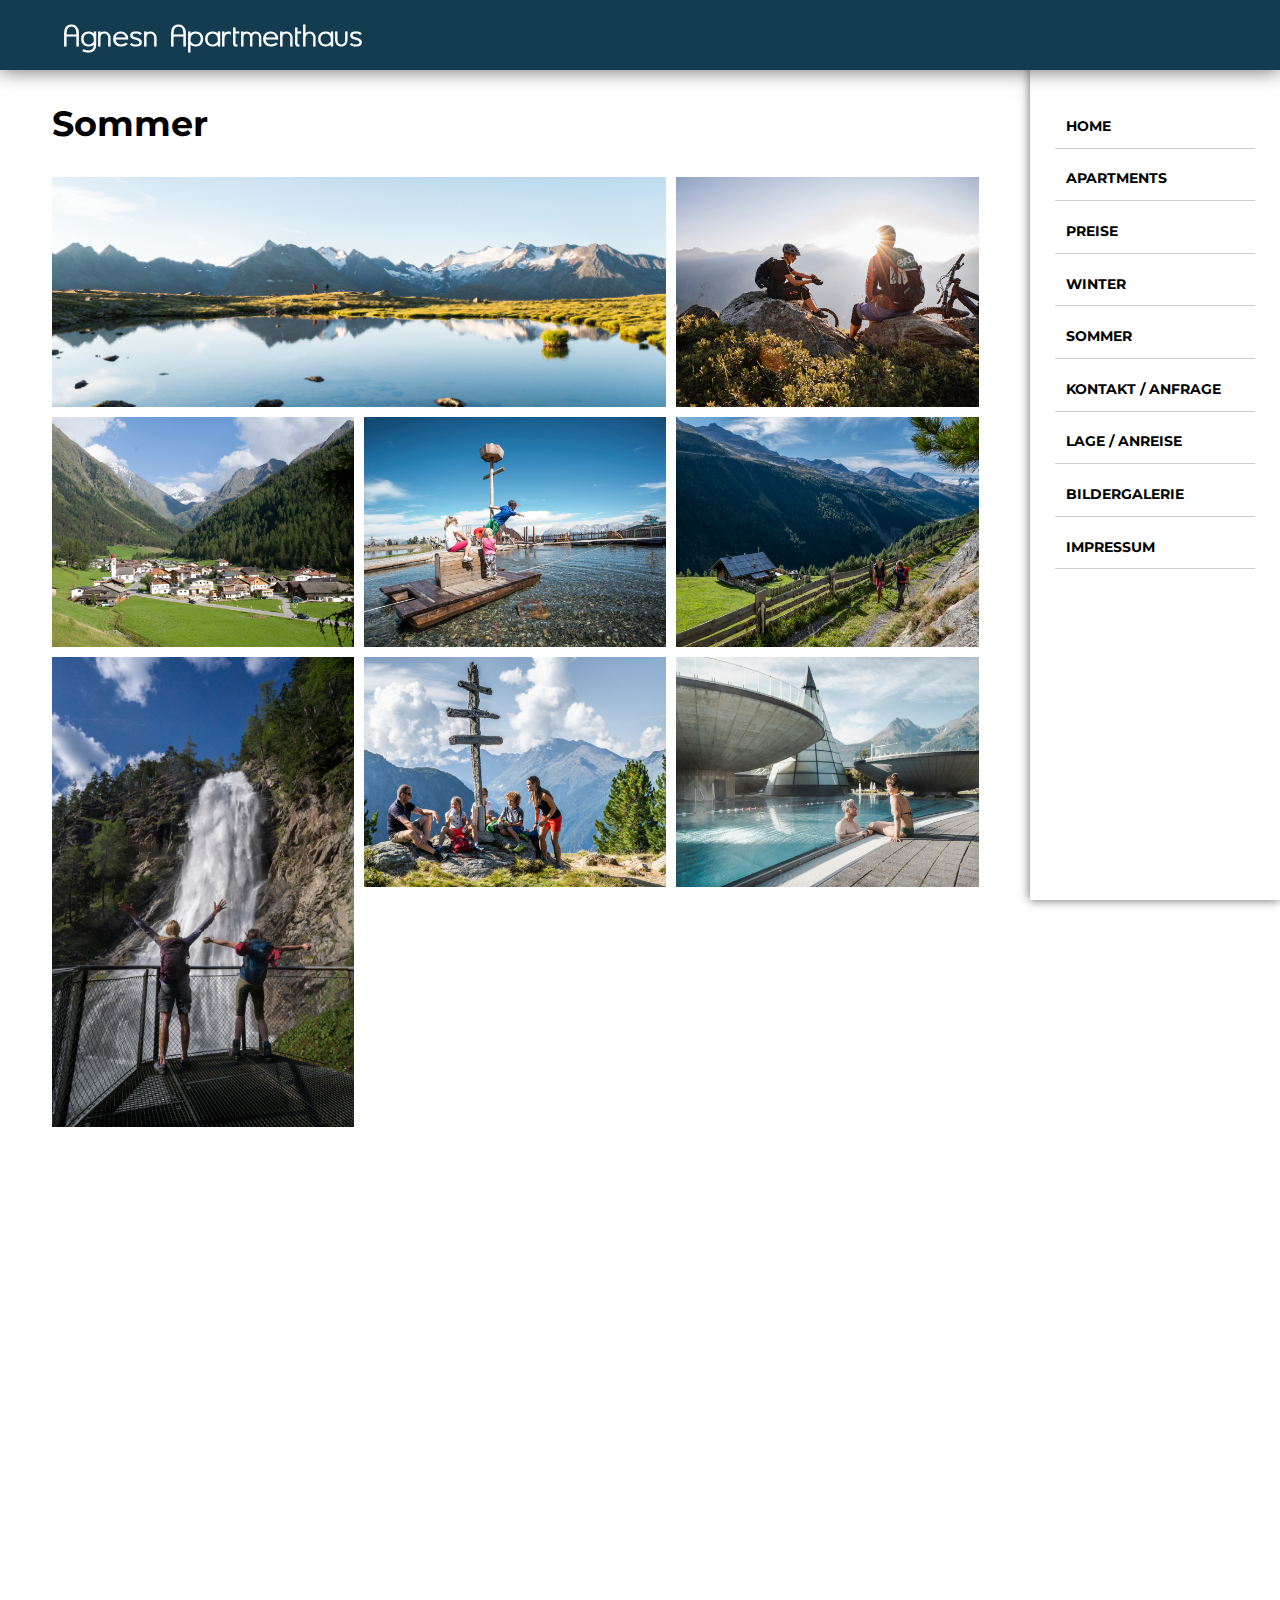
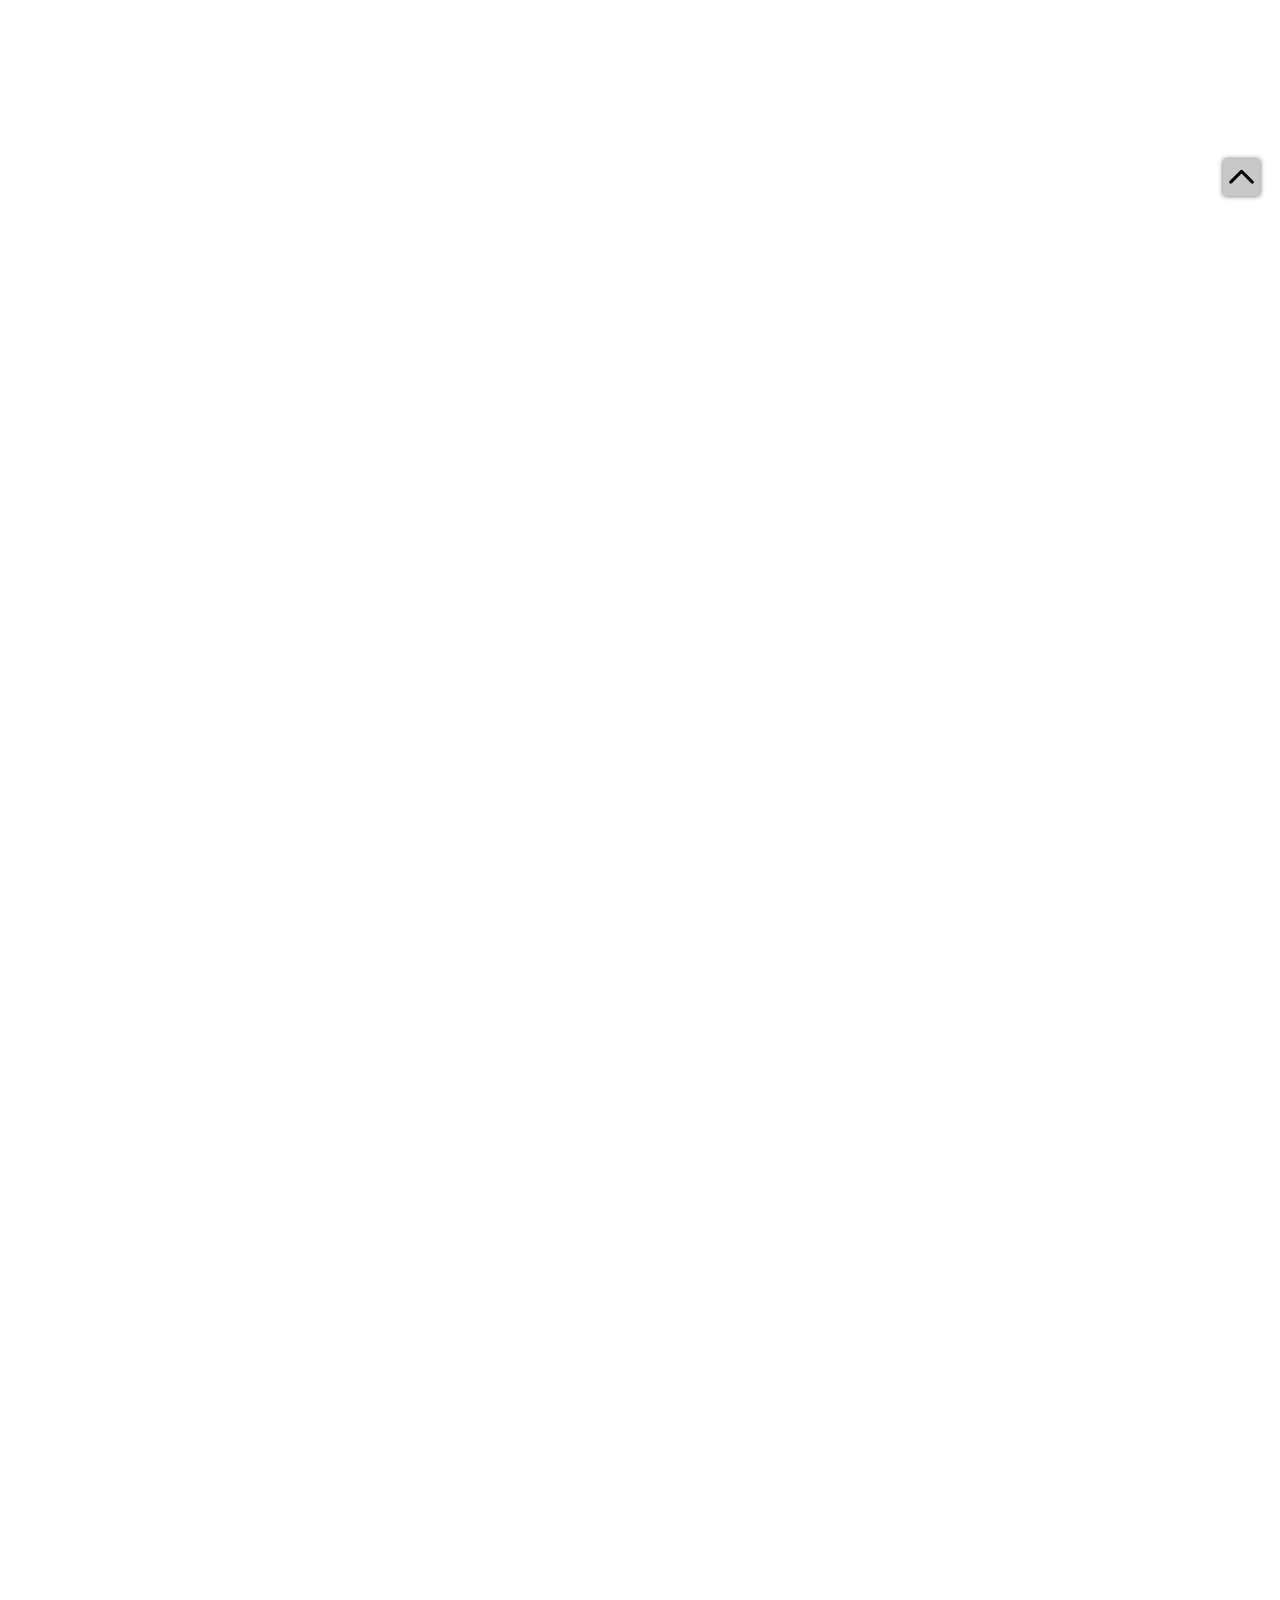
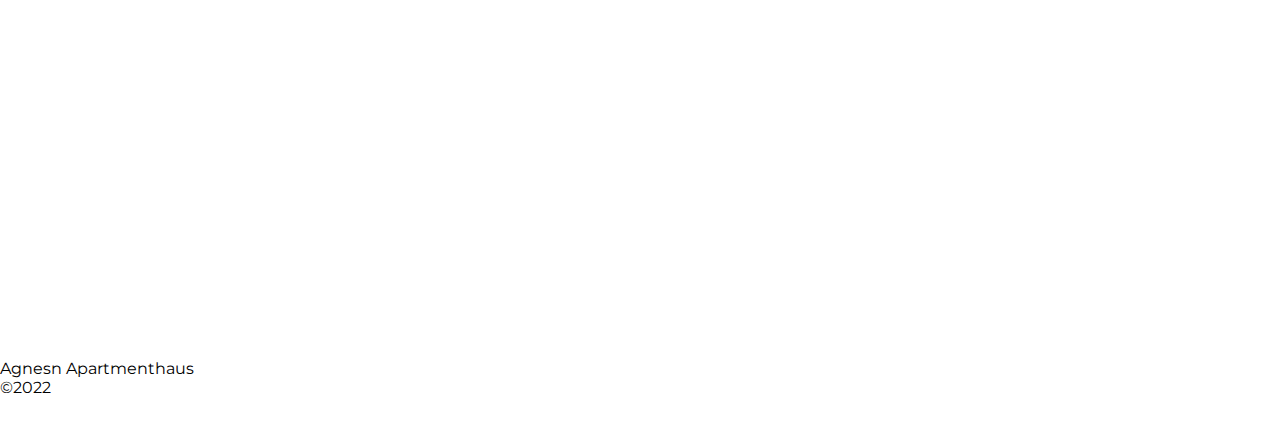
<file: galery.html>
<!DOCTYPE html>
<html lang="de">

<head>
  <meta charset="UTF-8">
  <meta http-equiv="X-UA-Compatible" content="IE-edge">
  <meta name="viewport" content="width=device-width, initial-scale=1.0">
  <link rel="preconnect" href="https://fonts.googleapis.com">
  <link rel="preconnect" href="https://fonts.gstatic.com" crossorigin>
  <link href="https://fonts.googleapis.com/css2?family=Montserrat:wght@300;400&display=swap" rel="stylesheet">
  <link rel="stylesheet" href="styles.css" />
  <link rel="stylesheet" href="https://unpkg.com/aos@next/dist/aos.css" />
</head>

<header class="header">

  <div class="container">
    <div class="site-title" id="sitetitle">
      <a href="index.html">
        <h1>Agnesn Apartmenthaus</h1>
      </a>
      <!-- <img class="logo-agnesn" src="images/logo.jpeg" alt="Agnesn Apartmenthaus logo"> -->
    </div>
    <div class="top">
      <button class="hamburger nav-btn" id="hamburger" onclick="show()">
        <div id="bar1" class="bar"></div>
        <div id="bar2" class="bar"></div>
        <div id="bar3" class="bar"></div>
      </button>
    </div>
  </div>
  <div class="navigation" id="navigation">
    <nav class="nav">
      <ul>
        <a class="a-two" id="a-two" href="index.html">
          <li>Home</li>
        </a>
        <a class="a-two" id="a-two" href="apartments.html">
          <li>Apartments</li>
        </a>
        <a class="a-two" id="a-two" href="apartments.html#preise">
          <li>Preise</li>
        </a>
        <a class="a-two" id="a-two" href="winter.html">
          <li>Winter</li>
        </a>
        <a class="a-two" id="a-two" href="summer.html">
          <li>Sommer</li>
        </a>
        <a class="a-two" id="a-two" href="index.html#contact">
          <li>Kontakt / Anfrage</li>
        </a>
        <a class="a-two" id="a-two" href="index.html#gries-anreise">
          <li>Lage / Anreise</li>
        </a>
        <a class="a-two" id="a-two" href="galery.html">
          <li>Bildergalerie</li>
        </a>
        <a class="a-two" id="a-two" href="impressum.html">
          <li>Impressum</li>
        </a>
      </ul>
    </nav>
  </div>

</header>


<body class="body">

  <!-- <div class="main-container">
    <div class="main-one"></div>
    <div class="main-two"></div>
    <div class="main-three"></div>
    <div class="main-four"></div>
    <div class="main-five"></div>
    <div class="slide-container">
      <img class="slide1" src="images/gries-neu.jpeg" alt="Bild von Gries im Sulztal">
      <img class="slide slide2" src="images/haus-neu.jpeg" alt="Agnesn Apartmenthaus von außen">
      <img class="slide slide3" src="images/küche.jpeg" alt="große Küche">
      <img class="slide slide4" src="images/schlafzimmer-neu.jpeg" alt="großes Schlafzimmer">
      <img class="slide slide5" src="images/bad.jpeg" alt="Badezimmer mit WC Dusche und Badewanne">
    </div>
  </div> -->
  
  <main class="galery-main">
    <div class="galery-container">
      
      <h1>Sommer</h1>
      <div class="galery-pic-container">
        
        <div class="horizontal-pic stimmung1-resize" data-aos="fade-up">
          <img src="images/ötztal-tvb/stimmung1.jpg" alt="Ötztal, Gurgl, Sommer, Wandern, Soomsee, Seenplatte, Sonnenaufgang, Stimmung, Lanschaft">
        </div>
        <div class="normal-pic" data-aos="fade-up">
          <img src="images/ötztal-tvb/bike1.jpg" alt="Fotoshooting für das Magazin Rollin | Martin Erd,Ötztal, Sölden, Bike Republic Sölden, BRS, Enduro, Freeride, Sommer">
        </div>
        <div class="normal-pic" data-aos="fade-up">
          <img src="images/ötztal-tvb/gries_sommer.jpg" alt="Ötztal, Gries in Längenfeld, Ortsaufnahme, Sommer">
        </div>
        <div class="normal-pic" data-aos="fade-up">
          <img src="images/ötztal-tvb/hochoetz_widiversum2.jpg" alt="Ötztal, Region Oetz, Almenregion Hochoetz, WIDIVERSUM Hochoetz, Sommer, Familie, Kinder, Plitschplatschteich, Floß, Wasser, See, blauer Himmel, Spaß">
        </div>
        <div class="normal-pic" data-aos="fade-up">
          <img src="images/ötztal-tvb/wandern5.jpg" alt="Ötztal, Gurgl, Wandern, Sommer">
        </div>
        <div class="vertical-pic" data-aos="fade-up">
          <img src="images/ötztal-tvb/stuibenfall.jpg" alt="Ötztal, Umhausen, Stuibenfall, Sommer, Wasserfall, Aussichtsplattform, Aussichtspunkt">
        </div>
        <div class="normal-pic" data-aos="fade-up">
          <img src="images/ötztal-tvb/wandern2.jpg" alt="Ötztal, Region Oetz, Hochoetz, WIDIVERSUM, Sommer">
        </div>
        <div class="normal-pic" data-aos="fade-up">
          <img src="images/ötztal-tvb/aqua_dome.jpg" alt="Ötztal, Längenfeld, AQUA DOME - Tirol Therme Längenfeld, Wellness, SPA, Relax, Becken">
        </div>
        <div class="horizontal-pic" data-aos="fade-up">
          <img src="images/ötztal-tvb/wandern1.jpg" alt="Ötztal, Gurgl, Alpine Auszeit, Sommer, Wandern, Familie, Kinder">
        </div>
        <div class="normal-pic" data-aos="fade-up">
          <img src="images/ötztal-tvb/stimmung3.jpg" alt="Längenfeld, 4-Seen Weg, 4-Seen Marsch, Sommer, Plattach See, Wasser, Stimmung, blauer Himmel, Steine, Berge, Sonnenstrahlen">
        </div>
        <div class="vertical-pic" data-aos="fade-up">
          <img src="images/ötztal-tvb/stimmung2.jpg" alt="Ötztal, Region Oetz, Hochoetz, Sommer, Wandern, Knappenweg, Schaf">
        </div>
        <div class="normal-pic" data-aos="fade-up">
          <img src="images/ötztal-tvb/haengebruecke.jpg" alt="Ötztal, Ötztaler Urweg, Sommer, Landschaft, Hängebrücke">
        </div>
        <div class="normal-pic" data-aos="fade-up">
          <img src="images/ötztal-tvb/stimmung5.jpg" alt="Ötztal, Brand bei Längenfeld, Ortsaufnahme, Sommer">
        </div>
        <div class="normal-pic" data-aos="fade-up">
          <img src="images/ötztal-tvb/gaislachkoglbahn.jpg" alt="Ötztal, Sölden, Gaislachkoglbahn, Gondel, Sommer">
        </div>
        <div class="normal-pic" data-aos="fade-up">
          <img src="images/ötztal-tvb/wandern7.jpg" alt="Ötztal, Umhausen, Sommer, Wiesle, Kapelle, Landschaft, Natur, Wandern, Pärchen, Wiese">
        </div>
        <div class="vertical-pic" data-aos="fade-up">
          <img src="images/ötztal-tvb/piburger_see_sommer.jpg" alt="Fotoshooting für das Magazin Rollin | Martin Erd,Ötztal, Region Oetz, Piburger See, Schwimmen, Sommer">
        </div>
        <div class="normal-pic" data-aos="fade-up">
          <img src="images/ötztal-tvb/hochoetz_widiversum1.jpg" alt="Ötztal, Region Oetz, Almenregion Hochoetz, WIDIVERSUM Hochoetz, Sommer, Familie, Kinder, Berge, blauer Himmel, Wolken, Dohlenhorst, Wiese">
        </div>
        <div class="horizontal-pic" data-aos="fade-up">
          <img src="images/ötztal-tvb/stimmung4.jpg" alt="Ötztal, Umhausen-Niederthai, Erlanger Hütte, Sonnenaufgang, Landschaft, Stimmung, Sommer">
        </div>
        <div class="normal-pic" data-aos="fade-up">
          <img src="images/ötztal-tvb/bike2.jpg" alt="Ötztal, Sölden, E-Bike, Ebike, E Bike zur Kleble Alm, Stille Seite, Sommer, Pärchen, Mann, Frau, Himmel, Berge, Nederkogl, Wald, Bäume, Himmel, biken">
        </div>
        <div class="normal-pic" data-aos="fade-up">
          <img src="images/ötztal-tvb/piburger_see_sommer2.jpg" alt="Ötztal, Region Oetz, Piburger See, Sommer, Summer Card, Pärchen">
        </div>
        <div class="normal-pic" data-aos="fade-up">
          <img src="images/ötztal-tvb/teufelskanzel.jpg" alt="Kraftquell Längenfeld, Teufelskanzel, Aussichtsplattform, Sommer, Bäume, Wald, Fahne, Brand, Berge, Wiese, Dorf, Häuser, Ausblick, Kraftplatz">
        </div>
        <div class="normal-pic" data-aos="fade-up">
          <img src="images/ötztal-tvb/wandern6.jpg" alt="Ötztal, Sölden, Naturerfahrungsweg, Themenweg, Annemaries Hühnersteign, Familie, Kinder, Wandern, Daniela & Martin Schöpf, Sommer">
        </div>
        <div class="horizontal-pic stimmung6-resize" data-aos="fade-up">
          <img src="images/ötztal-tvb/stimmung6.jpg" alt="Ötztal, Vent, Sommer, Wandern, Sonnbergweg">
        </div>
        <div class="normal-pic" data-aos="fade-up">
          <img src="images/ötztal-tvb/adlerblick.jpg" alt="Kraftquell Längenfeld, Adlerblick, Sommer, Himmel, Berge, Häuser, Ortsbild, Sommer, Wiese, Bäume, Aussichtsplattform, Landschaft, Ausblick, Kraftplatz">
        </div>
        <div class="horizontal-pic" data-aos="fade-up">
          <img src="images/ötztal-tvb/outdoor_parcours.jpg" alt="Ötztal, Sautens, Ötztaler Outdoor Parcours, Klettern, Hochseilgarten, Sommer">
        </div>
        <div class="normal-pic" data-aos="fade-up">
          <img src="images/ötztal-tvb/stuibenfall2.jpg" alt="Urkraft Umhausen, Stuibenfall, Wasserfall, Sommer, Wald, Bäume, Stahlstufen, Hängebrücke, Aussichtsplattform, blauer Himmel, Sehenswertes, Ort, Berge">
        </div>
        <div class="vertical-pic" data-aos="fade-up">
          <img src="images/ötztal-tvb/wandern3.jpg" alt="Ötztal, Gurgl, Sommer, Wandern, Richtung Hohe Mut Alm, Gaisbergtal, Rotmoostal">
        </div>
        <div class="normal-pic" data-aos="fade-up">
          <img src="images/ötztal-tvb/haengebruecke2.jpg" alt="Hängebrücke Längenfeld">
        </div>
        <div class="normal-pic" data-aos="fade-up">
          <img src="images/ötztal-tvb/rafting.jpg" alt="AREA 47 der größte Outdoor Freizeitpark in Österreich, Outdoor-Highlight im Ötztal, Outdoor, Sommer, Spaß, Imster Schlucht, Rafting">
        </div>
        <div class="horizontal-pic" data-aos="fade-up">
          <img src="images/ötztal-tvb/bike3.jpg" alt="Ötztal, Sölden, Bike Republic Sölden, BRS, Enduro, Sommer, Bartigs Bödele Trail, Korbinian Engstler, Johannes Fischbach, Celine Blochberger">
        </div>
        
        
      </div>
      
    </div>
  </main>
  
  <footer>
    <div class="container-footer">
      <p class="footer-title">Agnesn Apartmenthaus</p>
      <p>©2022</p>
    </div>
  </footer>

  <div class="to-top">
    <img src="images/up.png" alt="arrow showing to the top">
  </div>

  <script src="script.js"></script>
  <script src="https://unpkg.com/aos@next/dist/aos.js"></script>
  <script>
    AOS.init({
      delay: 0,
      duration: 2000,
      once: true,
    });
  </script>

</body>

</html>
</file>
<file: styles.css>
@font-face {
    font-family: myFont;
    src: url(fonts/asenine.ttf);
}

@font-face {
    font-family: myWelcome;
    src: url(fonts/lumpia-brush-free.regular.otf);
}

*{
    margin: 0;
    padding: 0;
    box-sizing: border-box;
    font-family: 'Montserrat', sans-serif;
}

html {
    scroll-behavior: smooth;
}

body {
    /* border: 3px solid green; */
    width: 100%;
    overflow-x: hidden !important;
}

@media (min-width: 1020px) {
    body {
        padding-right: 250px;
    }
}

/* ===============
   Scroll Stuff
   ===============*/

/* .scroll-down .header {
    transform: translate3d(0, -100%, 0);
}

.scroll-up .header {
    filter: drop-shadow(0 -10px 20px rgb(170, 170, 170));
} */

/* ===============
   header 
   ===============*/

.scroll-margin {
    scroll-margin-top: 110px;
}

.scroll-margin-middle {
    scroll-margin-top: 140px;
}

.scroll-margin-big {
    scroll-margin-top: 240px;
}

@media (min-width: 330px) {
    .scroll-margin {
        scroll-margin-top: 70px;
    }

    .scroll-margin-middle {
        scroll-margin-top: 100px;
    }

    .scroll-margin-big {
        scroll-margin-top: 200px;
    }
}

header {
    /* border: 3px solid red; */
    width: 100vw;
    height: 110px;
    position: sticky;
    position: -webkit-sticky;
    top: 0;
    z-index: 9999;
    transition: all 0.3s ease-in-out;
}

.container {
    /* border: 3px solid rebeccapurple; */
    background: rgb(20, 60, 80);
    /* background: linear-gradient(rgb(220, 235, 255) 0%, rgba(220, 235, 255, 0.7) 60%, rgba(255, 255, 255, 0.1)); */
    box-shadow: 0 0 20px rgb(100, 100, 100);
    display: flex;
    flex-direction: column;
    width: 100%;
    height: 100%;
    justify-content: center;
    padding: 0.7rem;
}

.site-title a {
    color: white;
    text-decoration: none;
}
   
.site-title h1 {
    /* border: 3px solid yellow; */
    font-family: myFont;
    font-size: 1.6rem;
    color: white;
    text-align: center;
    letter-spacing: 2px;
}

.top{
    /* border: 3px solid green; */
    display: flex;
    justify-content: center;
    margin-top: 0.4rem;
    z-index: 9999;
}

.nav-btn{
    position: relative;
    /* right: 4vw; */
    z-index: 2;
}

.bar{
    width: 25px;
    height: 3px;
    background-color: white;
    border-radius: 10px;
    transition: all 0.3s ease-in;
}

#bar2, #bar3{
    margin-top: 4px;
}

.navigation{
    /* border: 3px solid blue; */
    position: fixed;
    top: 0;
    /* right: 0; */
    right: -100%;
    width: 100vw;
    max-width: 250px;
    height: 100vh;
    background: white;
    transition: all 0.5s ease-in-out;
    z-index: -1;
    overflow: scroll;
}

.navigation::-webkit-scrollbar {
    display: none;
}

.nav {
    /* border: 3px solid yellow; */
    background: white;
    position: absolute;
    width: 100%;
    max-width: 200px;
    margin: 0 auto;
    padding-bottom: 2rem;
    top: 8.2rem;
    left: 0;
    right: 0;
}

.navigation ul li {
    /* border: 3px solid green; */
    font-size: 0.8rem;
    font-weight: bold;
    color: black;
    text-align: left;
    text-transform: uppercase;
    list-style-type: none;
    padding-left: 0.7rem;
    padding-bottom: 0.8rem;
    margin-top: 1.3rem;
    border-bottom: 1pt solid rgba(0, 0, 0, 0.2);
}

.navigation ul .navigation-home {
    margin-top: 0;
}

.a-two, .a-two-small {
    text-decoration: none;
    color: black;
}

.navigation ul .a-two-small-summer li,
.navigation ul .a-two-small-winter li {
    /* border: 3px solid blue; */
    font-size: 0.7rem;
    font-weight: bold;
    color: black;
    text-transform: uppercase;
    text-decoration: none;
    list-style-type: none;
    padding-left: 1.5rem;
    padding-bottom: 0.5rem;
    margin: 0;
    border-bottom: 1pt solid rgba(0, 0, 0, 0.2);
    letter-spacing: 0.7px;
}

.navigation ul .a-two-small-summer li {
    margin-top: 0.8rem;
}

.navigation ul .a-two-small-winter li {
    margin-top: 0.8rem;
    margin-bottom: 1.1rem;
}

.a-two, .a-two-small, .hamburger {
    cursor: pointer;
}

.a-two-small-summer,
.a-two-small-winter {
    display: none;
}

.a-two-small-summer.show,
.a-two-small-winter.show {
        display: inherit;
}

.nav ul li:hover {
    color: rgb(10, 100, 170);
    border-bottom: 2px solid rgb(20, 60, 80);
    font-size: 0.9rem;
    transition: 0.1s;
}

.nav ul .a-two-small li:hover {
    color: rgb(10, 100, 170);
    border-bottom: 2px solid rgb(20, 60, 80);
    font-size: 0.8rem;
    transition: 0.1s;
}

.hamburger.bar{
    position: fixed;
}

.hamburger{
    border: 0;
    /* border: 1px solid yellow; */
    background: 0;
}

.navigation.active{
    right: 0;
    box-shadow: 0 0 10px rgb(100, 100, 100);
}

.hamburger.open #bar1{
    /* background-color: white; */
    transform: rotate(45deg) translate(4px, 6px);
}

.hamburger.open #bar2{
    background-color: transparent;
    transform: translateX(-30px);
}

.hamburger.open #bar3{
    /* background-color: white; */
    transform: rotate(-45deg) translate(4px, -6px);
}

@media (min-width: 260px) {
    .nav {
        top: 7.3rem;
    }
}

@media (min-width: 330px) {
    header {
        height: 70px;
    }

    .container {
        text-align: start;
        flex-direction: row;
        justify-content: space-between;
        align-items: center;
        padding: 1rem 5%;
    }
    

    .site-title h1 {
        font-size: 1.8rem;
        text-align: left;
    }
    
    .top {
        margin-top: 0;
    }

    .nav {
        top: 6rem;
    }

    .navigation ul li{
        font-size: 0.9rem;
        /* padding-left: 1rem; */
        /* margin: 1.5rem 1.5rem 0; */
    }

    .nav ul li:hover, .nav ul li:focus {
        font-size: 0.97rem;
    }
}

@media (min-width: 380px) {
    .site-title h1 {
        font-size: 2rem;
    }
}

@media (min-width: 710px) {
    .site-title h1 {
        font-size: 2.2rem;
    }
}

@media (min-width: 1020px) {
    .top {
        display: none;
    }

    .navigation {
        right: 0;
        box-shadow: 0 0 10px rgb(100, 100, 100);
    }
}

/* ===============
slide show 
===============*/

.main-container {
    /*!!! ACHTUNG !!! Unbedingt Border aktiv lassen falls slide nicht funktioniert !! */
    /* border: 0.0000000000001pt solid black; */
    position: sticky;
    position: -webkit-sticky;
    top: 110px;
    z-index: -1;
    overflow: hidden;
}

.main-container-home {
    background-image: url(images/haus-neu.JPG);
    background-size: cover;
    background-position: center;
    background-color: rgb(100, 100, 100);
    /*FÜR BLEND-MODE IMMER AUCH BACKGROUND COLOR VERWENDEN!*/
    background-blend-mode: multiply;
}

.home-img-div {
    background-image: url(images/haus-neu.JPG);
    background-size: cover;
    background-position: center;
    background-color: rgb(100, 100, 100);
    min-height: 45vh;
    height: calc(100vw*0.65);
    max-height: 80vh;
    width: 100%;
    max-width: 800px;
    margin: 0 auto;
}

.home-img-div img {
    width: 100%;
}

.copyright-container-home {
    /* border: 3px solid yellow; */
    display: flex;
    align-items: flex-end;
    justify-content: flex-end;
    color: black;
    padding: 1rem;
    margin-top: -77px;
}

.copyright {
    /* border: 3px solid red; */
    display: flex;
    padding: 0.2rem;
    cursor: pointer;
    align-self: center;
    margin-left: 1rem;
}

.copyright.show {
    background-color: rgba(0, 0, 0, 0.9);
}

.copyright-p {
    color: white;
    font-size: 0.7rem;
    font-weight: bold;
    padding: 0.3rem;
    display: none;
}

.copyright-p.show {
    display: inherit;
}

.fa-camera {
    font-size: 0.6rem;
    padding: 0.3rem;
    background-color: rgba(0, 0, 0, 0.6);
    color: white;
    align-self: center;
}

.fa-camera.show {
    background-color: rgba(0, 0, 0, 0);
    margin-left: 0.3rem;
}

.main-one, .main-two, .main-three, .main-four, .main-five {
    /* border: 3px solid green; */
    position: absolute;
    background-size: cover;
    background-position: center;
    background-color: rgb(120, 120, 120);
/*FÜR BLEND-MODE IMMER AUCH BACKGROUND COLOR VERWENDEN!*/
    background-blend-mode: multiply;
    height: 100%;
    width: 100%;
    z-index: -1;
}

.main-one {
    /* border: 3px solid blueviolet; */
    background-image: url(images/haus-neu.JPG);
    animation: cool1 20s ease-in-out infinite;
}
.main-two {
    /* border: 3px solid orangered; */
    background-image: url(images/apartments/top2-wohnküch-neu.JPG);
    animation: cool2 20s ease-in-out infinite;
}
.main-three {
    /* border: 3px solid green; */
    background-image: url(images/schlafzimmer-neu.jpeg);
    animation: cool3 20s ease-in-out infinite;
}
.main-four {
    /* border: 3px solid yellow; */
    background-image: url(images/bad.jpeg);
    animation: cool4 20s ease-in-out infinite;
}
.main-five {
    /* border: 3px solid red; */
    background-image: url(images/haus-rüchseite.JPG);
    animation: cool5 20s ease-in-out infinite;
}

.slide-container {
    /* border: 3px solid pink; */
    max-width: 600px;
    margin: auto;
    min-height: fit-content;
    overflow: hidden;
    position: relative;
}

.slide {
    display: block;
    width: 100%;
    height: 100%;
    object-fit: cover;
    position: absolute;
    top: 0;
}

.slide1 {
    display: block;
    width: 100%;
    object-fit: cover;
    position: relative;
    animation: cool1 20s ease-in-out infinite;
}

.slide2 {
    animation: cool2 20s ease-in-out infinite;
}

.slide3 {
    animation: cool3 20s ease-in-out infinite;
}

.slide4 {
    animation: cool4 20s ease-in-out infinite;
}

.slide5 {
    animation: cool5 20s ease-in-out infinite;
}

@keyframes cool1 {
    0% {right: 0%;}
    24% {right: 0%;}
    25% {right: -100%;}
    96% {right: -100%;}
    100% {right: 0%;}
}

@keyframes cool2 {
    0% {right: -100%;}
    16% {right: -100%;}
    20% {right: 0%;}
    96% {right: 0%;}
    100% {right: 100%;}
}

@keyframes cool3 {
    0% {right: -100%;}
    36% {right: -100%;}
    40% {right: 0%;}
    96% {right: 0%;}
    100% {right: 100%;}
}

@keyframes cool4 {
    0% {right: -100%;}
    56% {right: -100%;}
    60% {right: 0%;}
    96% {right: 0%;}
    100% {right: 100%;}
}

@keyframes cool5 {
    0% {right: -100%;}
    76% {right: -100%;}
    80% {right: 0%;}
    96% {right: 0%;}
    100% {right: 100%;}
}

/*==================
@media - slide show 
==================*/

@media (min-width: 330px) {
    .main-container {
        top: 70px;
    }
}

@media (min-width: 900px) {
    /* .main-container {
        min-height: 100vh;
    } */

    .slide-container {
        /* margin: 70px auto 40px; */
        box-shadow: 0 0 20px rgb(170, 170, 170);
    }
    /* .slide-container {
        width: 50VW;
        overflow: inherit;
    }

    @keyframes cool1 {
        0% {right: -100%;}
        100% {right: -100%;}
    }

    .slide2, .slide3, .slide5 {
        z-index: -9999;
    }

    @keyframes cool2 {
        0% {right: 0%;}
        100% {right: 0%;}
    }
    
    @keyframes cool3 {
        0% {right: -100%;}
        21% {right: -100%;}
        25% {right: 0%;}
        96% {right: 0%;}
        100% {right: 100%;}
    }
    
    @keyframes cool4 {
        0% {right: -200%;}
        46% {right: -200%;}
        50% {right: -100%;}
        96% {right: -100%;}
        100% {right: 100%;}
    }
    
    @keyframes cool5 {
        0% {right: -100%;}
        71% {right: -100%;}
        75% {right: 0%;}
        96% {right: 0%;}
        100% {right: 100%;}
    } */
}

/* ===============
   welcome 
   ===============*/

.welcome-main {
    background: white;
    font-size: 1rem;
    padding-top: 2rem;
}

.welcome-container {
    /* border: 3px solid yellow; */
    width: 90%;
    margin: 0 auto;
}

.welcome-content {
    /* border: 3px solid red; */
    display: flex;
    flex-direction: column;
    width: 100%;
    height: 100%;
}

.welcome-content a {
    text-decoration: none;
    color: white;
}

.welcome-content-child-left,
.welcome-content-child-right {
    display: flex;
    justify-content: center;
    align-items: center;
    width: 100%;
    max-width: 400px;
    height: 90vw;
    max-height: 300px;
    margin: 0 auto;
    color: white;
    box-shadow: 4px 4px 7px rgb(30, 30, 30);
    font-size: 1.3rem;
    /* font-weight: 100; */
    letter-spacing: 1px;
    cursor: pointer;
}

.welcome-content-child-left p,
.welcome-content-child-right p {
    text-shadow: 0 0 5px black;
    padding: 110px 3rem;
}

.welcome-content-child-left p:hover,
.welcome-content-child-right p:hover,
.welcome-content-child-left p:focus,
.welcome-content-child-right p:focus {
    scale: 1.1;
    transition: 0.3s;
}

.welcome-content-child-left {
    /* border: 3px solid green; */
    background-image: url(images/apartments/top1-wohn-neu.JPG);
    background-size: cover;
    background-position: center;
    background-color: rgb(150, 150, 150);
/*FÜR BLEND-MODE IMMER AUCH BACKGROUND COLOR VERWENDEN!*/
    background-blend-mode: multiply;
    margin-bottom: 2rem;
}

.welcome-content-child-right {
    /* border: 3px solid blue; */
    background-image: url(images/apartments/top2-wohnküch-neu.JPG);
    background-size: cover;
    background-position: center;
    background-color: rgb(150, 150, 150);
/*FÜR BLEND-MODE IMMER AUCH BACKGROUND COLOR VERWENDEN!*/
    background-blend-mode: multiply;
}

@media (min-width: 400px) {
    .welcome-content-child-left p,
    .welcome-content-child-right p {
        padding: 130px 5rem;
    }
}

@media (min-width: 450px) {
    .welcome-content-child-left,
    .welcome-content-child-right {
        font-size: 1.5rem;
    }
}

@media (min-width: 600px) {
    .welcome-content {
        display: flex;
        flex-direction: row;
        justify-content: space-between;
    }
    
    .welcome-content-child-left,
    .welcome-content-child-right {
        width: 48%;
        margin: 0;
    }

    .welcome-content-child-left {
        margin-bottom: 0;
    }

    .welcome-content-child-left p,
    .welcome-content-child-right p {
        padding: 110px 2.9rem;
    }
}

@media (min-width: 950px) {
    .welcome-content {
        justify-content: space-around;
    }
}

@media (min-width: 1020px) {
    .welcome-content {
        justify-content: space-between;
    }
}

@media (min-width: 1200px) {
    .welcome-content {
        justify-content: space-around;
    }
}

/* ===============
   contact form 
   ===============*/

.form-container {
    background-color: white;
    padding-top: 2rem;
    display: flex;
    flex-direction: column;
}

.form-section-one {
    /* border: 3px solid red; */
    width: 90%;
    margin: 0 auto;
    font-size: 0.7rem;
    display: flex;
    flex-direction: column;
    justify-content: space-between;
    align-items: center;
    min-height: 70vh;
    padding: 2rem;
    background-color: rgb(220, 230, 250);
}

.contact-logo {
    /* border: 3px solid green; */
    display: flex;
    flex-direction: column;
    align-items: center;
    width: 100%;
    cursor: pointer;
}

.contact-logo:hover, .contact-logo:focus {
    scale: 1.05;
}

.contact-logo-div {
    /* border: 3px solid blue; */
    display: flex;
    flex-direction: column;
    align-items: center;
    cursor: pointer;
}

.contact-header {
    font-size: 1.25rem;
    letter-spacing: 1px;
}

.contact-logo img {
    /* border: 3px solid rebeccapurple; */
    width: 100%;
    max-width: 30px;
    margin-bottom: 0.6rem;
}

.contact-logo p {
    /* border: 3px solid yellow; */
    font-weight: bold;
    margin-bottom: 0.1rem;
    text-align: center;
}

.contact-number-home {
    text-align: center;
    text-decoration: none;
    font-weight: bold;
    color: black;
}

.contact-email-home {
    text-align: center;
    font-weight: bold;
    color: black;
}

.contact-logo-home {
    text-decoration: none;
    color: black;
}

.form-scroller {
    /* border: 3px solid red; */
    width: 90%;
    margin: 0 auto;
    padding-top: 2rem;
}

.form-section-two {
    width: 90%;
    margin: 0 auto;
    /* margin-top: 2rem; */

    overflow: hidden;
    height: fit-content;
    background-color: rgb(247, 239, 220);
}

.form-section-two-container {
    /* border: 3px solid yellow; */
    display: flex;
    flex-direction: row;
    position: relative;
    left: 0;
    width: 200%;
    transition: 0.7s;
}

.form {
    /* border: 3px solid rebeccapurple; */
    display: flex;
    flex-direction: column;
    padding: 2rem;
    width: 100%;
}

.form-top {
    /* border: 3px solid brown; */
    letter-spacing: 1px;
}

.form-header {
    font-size: 1.25rem;
}

.form-left-right {
    /* border: 3px solid orangered; */
    height: auto;
    margin-bottom: 1rem;
}

.form-left {
    /* border: 3px solid green; */
    width: 100%;
    max-width: 300px;
}

.form-right {
    /* border: 3px solid blue; */
    width: 100%;
    max-width: 300px;
}

.form-bottom {
    /* border: 3px solid black; */
    display: flex;
    height: fit-content;
    margin-top: auto;
}

.form-header {
    letter-spacing: 1px;
    margin-bottom: 2rem;
}

.next-p, .back-p, .next-btn, .back-btn {
    font-size: 0.9rem;
    padding: 0.35em 0.5rem;
    width: fit-content;
    height: fit-content;
    border-bottom: 1px solid black;
    letter-spacing: 0.6px;
    font-weight: bold;
}

.next-btn, .back-btn {
    background: 0;
    color: black;
    font-weight: bold;
    padding: 0.2em 0.5rem;
    border: none;
    border-bottom: 1px solid black;
}

.next-p a, .back-p a {
    color: black;
    text-decoration: none;
}

.next-btn, .next-p {
    margin-left: auto;
}

.back-btn, .back-p {
    margin-right: auto;
}

.sub-btn {
    font-size: 0.8rem;
    font-weight: bold;
    text-transform: uppercase;
    color: white;
    border: none;
    border-radius: 5px;
    background-color: rgb(30, 80, 100);
    box-shadow: 2px 2px 5px rgb(50, 50, 50);
    padding: 0.4rem 0.9rem;
    letter-spacing: 0.8px;
}

input, select, textarea {
    border: 1px solid black;
    display: flex;
    background: 0;
    padding: 0.4rem 0.3rem;
    margin-top: 0.5rem;
    outline: none;
}

::placeholder {
    font-style: italic;
    font-size: 0.8rem;
    color: rgb(150, 150, 150);
}

input, select, textarea {
    width: 100%;
    border-radius: 0;
}

.apart-persons {
    display: inline;
    width: auto;
    margin-top: 1rem;
}

textarea {
    background-color: white;
    padding: 0.3rem;
    max-width: 100%;
    min-height: 150px;
    outline: none;
    resize: none;
}

input, select, textarea, button, #date {
    color: black;
    font-size: 0.8rem;
    font-weight: bold;
    height: 2rem;
    line-height: 1.5;
    cursor: pointer;
}

input:hover, select:hover, textarea:hover, .next-p:hover, .back-p:hover, .next-btn:hover, .back-btn:hover, .sub-btn:hover {
    scale: 1.03;
    transition: 0.2s;
}

input:focus, select:focus, textarea:focus, .next-p:focus, .back-p:focus, .next-btn:focus, .back-btn:focus, .sub-btn:focus {
    scale: 1.03;
    transition: 0.2s;
}

.next-p:hover, .back-p:hover, .next-p:focus, .back-p:focus {
    cursor: pointer;
}

@media (min-width: 300px) {
    .contact-header, .form-header {
        font-size: 1.25rem;
    }

    .contact-logo {
        font-size: .8rem;
    }
}

@media (min-width: 400px) {
    .form {
        padding: 4rem;
    }
}

@media (max-width: 500px) {
    .next-btn, .back-btn {
        display: none;
    }
}

@media (min-width: 500px) {
    .form-section-one {
        display: grid;
        grid-template-columns: 1fr 1fr 1fr;
        grid-template-rows: auto;
        min-height: 280px;
    }

    .contact-logo:nth-child(1) {
        grid-column: 1 / -1;
    }

    .contact-logo:not(:nth-child(1)) {
        height: 95px;
    }

    .contact-header {
        font-size: 1.5rem;
    }

    .form {
        padding: 2rem;
    }

    .form-left-right {
        display: flex;
        justify-content: space-between;
    }
    
    .form-left, .form-right {
        display: flex;
        flex-direction: column;
        justify-content: space-between;
        width: 45%;
    }

    .next-p, .back-p {
        display: none;
    }
}

@media (min-width: 710px) {
    .form-header {
        font-size: 1.5rem;
        margin: 0;
        margin-bottom: 3rem;
    }

    .form {
        padding: 3rem 4rem;
    }

    ::placeholder {
        font-size: 0.9rem;
    }
}

@media (min-width: 900px) {    
    .form {
        padding-left: 5rem;
        padding-right: 5rem;
    }
}

@media (min-width: 1020px) {
    .form {
        padding-left: 3rem;
        padding-right: 3rem;
    }
}

@media (min-width: 1200px) {    
    .form {
        padding-left: 5rem;
        padding-right: 5rem;
    }

    .form-container {
        flex-direction: row;
        padding-left: 5%;
        padding-right: 5%;
    }

    .form-scroller {
        width: 0;
    }

    .form-section-one {
        display: flex;
        justify-content: space-between;
        padding: 3rem 2rem 3.5rem;
        width: 30%;
    }

    .contact-logo:not(:nth-child(1)) {
        height: inherit;
    }
    
    .form-section-two {
        width: 70%;
        margin-top: 0;
        min-height: 90vh;
    }
}

/* ===============
   location 
   ===============*/
   
.gries {
    /* border: 3px solid red; */
    background-color: white;
    height: fit-content;
    padding-top: 2rem;
    padding-bottom: 2rem;
}
    
.anreise {
    /* border: 3px solid red; */
    background-color: rgb(220, 230, 250);
    width: 90%;
    margin: 0 auto;
    padding: 3rem;
    text-align: center;
    display: flex;
    flex-direction: column;
    align-items: center;
}

.anreise h1 {
    /* border: 3px solid yellow; */
    font-weight: 100;
    text-transform: uppercase;
}

.anreise-text {
    /* border: 3px solid red; */
    margin-top: 3rem;
    margin-bottom: 2rem;
    font-size: 1rem;
    line-height: 1.7;
}

.holiday-text {
    margin-top: 0;
}

.anreise-text-p {
    /* border: 3px solid rebeccapurple; */
    position: relative;
    background: linear-gradient(transparent 40%, rgba(220, 230, 250) 100%);
    height: 180px;
    overflow: hidden;
}

.holiday-text-p {
    background: linear-gradient(transparent 40%, white 100%);
    height: 280px;
}

.anreise-text-p.read-more {
    height: auto;
}

.anreise-text .anreise-text-p::before {
    content: "";
    position: absolute;
    bottom: 0;
    left: 0;
    width: 100%;
    height: 10rem;
    background: linear-gradient(transparent, rgba(220, 230, 250));
}

.anreise-text .holiday-text-p::before {
    background: linear-gradient(transparent, white);    
}

.anreise-text.read-more .anreise-text-p::before {
    display: none;
}

.anreise-text-rm {
    /* border: 3px solid yellow; */
    font-size: 1rem;
    font-weight: bold;
    text-align: end;
    padding-right: 2rem;
    cursor: pointer;
}

.anreise-text-rm.read-more {
    margin-top: 1rem;
}

/* .holiday-text-rm.read-more {
    margin-top: 0;
} */

/* .anreise-text-rm:hover, .anreise-text-rm:focus {
    scale: 1.03;
    transition: 0.2s;
} */

.anreise-text-rm p::before {
    content: "mehr lesen";
}

.anreise-text-rm.read-more p::before {
    content: "weniger lesen";
}

.anreise-right {
    /* border: 3px solid green; */
    display: flex;
    flex-direction: column;
    align-items: center;
}

.anreise h3  {
    font-size: 0.7rem;
    text-transform: uppercase;
    color: white;
    background-color: rgb(70, 70, 70);
    width: fit-content;
    margin-top: 2rem;
    padding: 0.8rem 1.5rem;
    letter-spacing: 2px;
    line-height: 1.7;
}

.anreise h3 a {
    color: white;
    text-decoration: none;
}

.googlemaps {
    /* border: 3px solid green; */
    width: 90%;
    margin: 0 auto;
    margin-top: 2rem;
    min-height: 60vh;
    padding: 0.3rem;
    background-color: rgb(70, 70, 70);
}

.googlemaps iframe {
    width: 100%;
    min-height: 60vh;
    border: 0;
}

@media (min-width: 400px) {
    .anreise-text {
        font-size: 1.1rem;
    }
}

@media (min-width: 500px) {
    .anreise {
        padding: 3rem 4rem;
    }

    .anreise-text-p {
        height: 150px;
    }

    .holiday-text-p {
        height: 240px;
    }
}

@media (min-width: 625px) {
    .anreise-text-p p {
        max-width: 430px;
    }

    .holiday-text-p p {
        max-width: 480px;
    }
}

@media (min-width: 710px) {
    .anreise {
        padding: 3rem;
    }
}

@media (min-width: 850px) {
    .gries {
        display: flex;
        flex-direction: row-reverse;
        padding-left: 5%;
        padding-right: 5%;
        min-height: fit-content;
    }
    
    .anreise h3 {
        font-size: 0.8rem;
    }

    .googlemaps {
        margin-top: 0;
        min-height: 100%;
    }

    .googlemaps iframe {
        min-height: 100%;
    }
}

@media (min-width: 1200px) {
    .anreise {
        padding: 3rem 4rem;
    }
}

/* ===============
   request
   ===============*/

.request-container {
    /* border: 3px solid red; */
    background: white;
    padding-bottom: 2rem;
}

.request-container-top {
    padding-top: 1rem;
}

.request-parent {
    border: 5px solid rgb(50, 50, 50);
    border-radius: 7px;
    background: rgb(245, 245, 245);
    width: 90%;
    max-width: 350px;
    margin: 0 auto;
    padding: 1.5rem 0.5rem;
    font-size: 1rem;
    /* text-transform: uppercase; */
    text-align: center;
    line-height: 1.5;
    letter-spacing: 1px;
}

.request-parent button {
    margin-top: 1rem;
}

@media (min-width: 600px) {
    .request-parent {
        max-width: 600px;
        padding: 1.5rem 0;
    }
}

/* ===============
   footer
   ===============*/

.footer-container {
    /* border: 3px solid red; */
    display: flex;
    flex-direction: column;
    /* align-items: center; */
    margin-bottom: 0;
    background: rgb(247, 239, 220);
    color: black;
    font-size: 0.8rem;
    /* min-height: 40vh; */
    padding: 3rem 2rem 0;
}

.footer-top-container {
    /* border: 3px solid yellow; */
    display: flex;
    flex-direction: column;
    width: 100%;
}

.top-child-up {
    /* border: 3px solid blue; */
    font-size: 0.9rem;
    margin-bottom: 2rem;
}

.top-child-middle {
    /* border: 3px solid green; */
    display: flex;
    flex-direction: column;
}

.footer-loc, .footer-contact {
    color: black;
    font-weight: bold;
    font-size: 0.75rem;
    text-decoration: none;
}

.footer-i {
    /* border: 3px solid yellow;  */
}

.top-child-middle-loc, .top-child-middle-number, .top-child-middle-email {
    /* border: 3px solid red; */
    width: fit-content;
    display: flex;
    flex-direction: row;
    margin-bottom: 1rem;
}

.top-child-middle-loc:hover,
.top-child-middle-number:hover,
.top-child-middle-email:hover,
.top-child-middle-loc:focus,
.top-child-middle-number:focus,
.top-child-middle-email:focus {
    scale: 1.05;
    transition: 0.3s;
}

.top-child-middle-loc {
    margin-bottom: 0;
}

.top-child-middle-loc i, .top-child-middle-number i, .top-child-middle-email i {
    width: 2rem;
    font-size: 1rem;
}

.top-child-middle-loc p, .top-child-middle-number p, .top-child-middle-email p {
    margin-bottom: 0.3rem;
}

.top-child-down {
    /* border: 3px solid rebeccapurple; */
    background: rgb(247, 239, 220);
    font-size: 0.75rem;
    text-align: center;
    padding-bottom: 1rem;
}

.top-child-down p {
    color: black;
    margin-bottom: 0.2rem;
}

.top-child-down p a {
    text-decoration: none;
    color: black;
}

.top-child-down .refs {
    max-width: 250px;
    margin: 0 auto;
}

.footer-bottom-container {
    /* border: 3px solid green; */
    display: flex;
    flex-direction: column;
    justify-content: center;
    align-items: center;
    width: 100%;
    max-width: 380px;
    margin: 0 auto;
    padding: 1rem 0 2rem;
}

.footer-bottom-container-one {
    /* border: 3px solid blue; */
    background-color: white;
    padding: 0.25rem;
    padding-left: 0.15rem;
    width: 25%;
    max-width: 70px;
    margin: 0 auto 2rem;
}

.footer-bottom-container-two {
    /* border: 3px solid blue; */
    background-color: white;
    padding: 0.25rem;
    width: 50%;
    max-width: 150px;
    margin: 0 auto;
}

.footer-bottom-container img {
    display: block;
    width: 100%;
    object-fit: cover;
}

@media (min-width: 300px) {
    .footer-bottom-container {
        flex-direction: row-reverse;
        justify-content: space-around;
    }

    .footer-bottom-container-one {
        margin: 0 auto;
    }

    .top-child-down {
        padding-bottom: 1.5rem;
    }
}

@media (min-width: 500px) {
    .footer-container {
        padding: 3.5rem 3rem 0;
    }

    .top-child-down .refs {
        max-width: inherit;
    }
}

@media (min-width: 650px) {
    .footer-container {
        flex-direction: row;
    }

    .footer-bottom-container {
        flex-direction: column;
        justify-content: center;
        padding: 1rem 0;
    }

    .footer-bottom-container-one {
        margin: 0 auto 1rem;
    }

    .top-child-up {
        font-size: 1rem;
    }
}

@media (min-width: 800px) {
    .footer-bottom-container {
        flex-direction: row-reverse;
        justify-content: space-around;
    }

    .footer-bottom-container-one {
        margin: 0 auto;
    }
}

/* ===============
to top
===============*/

.to-top {
    position: fixed;
    bottom: -100%;
    right: 20px;
    cursor: pointer;
    transition: all 0.5s;
    z-index: 999999;
}

.to-top.active {
    bottom: 10px;
}


.to-top img {
    background-color: rgb(200, 200, 200);
    width: 100%;
    max-width: 37px;
    height: 37px;   
    object-fit: cover;
    border-radius: 0.2rem;
    box-shadow: 0 0 5px rgb(100, 100, 100);
}

.to-top img:hover, .to-top img:focus {
    scale: 1.07;
}

/* ===============
apartment
===============*/

.apartment-main {
    background: white;
    font-size: 1rem;
}

.apartment-container {
    width: 90%;
    margin: 0 auto;
    padding-bottom: 2rem;
}

.apartment-container h1 {
    padding: 2rem 0 1.8rem;
}

.apartment-container-child, .apartment-container-child-last {
    /* border: 3px solid red; */
    font-size: 0.8rem;
    padding-top: 1rem;
    display: flex;
    flex-direction: column;
    align-items: center;
    overflow: hidden;
}

.architect-container {
    /* border: 3px solid red; */
    margin-left: 2.4rem;
    width: fit-content;
    cursor: pointer;
}

.architect-container:hover,
.architect-container:focus {
    scale: 1.05;
    transition: 0.3s;
}

.architect-container p {
    font-size: 1rem;
    line-height: 1.5;
    letter-spacing: 0.7px;
    border-bottom: 1pt solid black;
}

.architect-parent {
    /* border: 3px solid red; */
    background-color: rgba(0, 0, 0, 0.8);
    position: absolute;
    top: 0;
    right: 0;
    bottom: 0;
    left: 0;
    display: flex;
    align-items: center;
    justify-content: center;
    opacity: 0;
    z-index: -99999999999999;
}

.architect-parent.show {
    opacity: 1;
    z-index: 99999999999999;
    position: fixed;
}

.architect-child {
    /* border: 3px solid blue; */
    display: flex;
    flex-direction: column-reverse;
    padding: 1rem;
}

.architect-parent-one img,
.architect-parent-two img {
    display: block;
    width: 100%;
    max-width: 350px;
    object-fit: cover;
}

.architect-parent-two img {
    max-width: 450px;
}

.architect-child .x {
    /* border: 3px solid yellow; */
    color: white;
    font-size: 2.3rem;
    font-weight: bold;
    width: fit-content;
    margin-left: auto;
    /* margin-top: -2rem;
    margin-left: 0.7rem; */
    height: fit-content;
    cursor: pointer;
}

.architect-child .x:hover,
.architect-child .x:focus {
    scale: 1.2;
    transition: 0.2s;
}

/* slide apartment start */

.swiper-pagination-bullet-active {
    background-color: rgb(20, 60, 80) !important;
}

.oans {
    display: flex;
    /* border: 3px solid aqua; */
    max-width: fit-content;
    width: 100%;
    padding: 40px 0;
}

.zwoa {
    /* border: 3px solid rebeccapurple; */
    margin: 0 5px 40px;
    width: 100%;
    max-width: 400px;
    overflow: hidden;
}

.drei {
    /* border: 3px solid green; */
}

.vier {
    /* border: 3px solid blue; */
}

.vier img {
    /* border: 3px solid yellow; */
    display: block;
    max-width: 400px;
    width: 100%;
    height: 100%;
    object-fit: cover;
}

.swiper-nextBtn {
    /* border: 3px solid red; */
    display: none;
    width: 2rem;
    height: 2rem;
    transform: rotate(90deg);
    order: 3;
    align-self: center;
    justify-self: start;
    transition: all 0.3s;
    margin-bottom: 0.8rem;
    cursor: pointer;
}

.swiper-backBtn {
    /* border: 3px solid red; */
    display: none;
    width: 2rem;
    height: 2rem;
    transform: rotate(270deg);
    order: -1;
    align-self: center;
    justify-self: start;
    transition: all 0.3s;
    cursor: pointer;
}

.swiper-nextBtn:hover, .swiper-backBtn:hover {
    scale: 1.1;
}

.swiper-backBtn img, .swiper-nextBtn img {
    display: block;
    width: 2rem;
    height: 2rem;
    object-fit: cover;    
}

@media (min-width: 450px) {
    .swiper-backBtn, .swiper-nextBtn {
        display: inherit;
    }
}

@media (min-width: 710px) {
    .swiper-backBtn, .swiper-nextBtn {
        display: none;
    }
}

@media (min-width: 900px) {
    .swiper-backBtn, .swiper-nextBtn {
        display: inherit;
    }
}

@media (min-width: 1020px) {
    .swiper-backBtn, .swiper-nextBtn {
        display: none;
    }
}

@media (min-width: 1200px) {
    .swiper-backBtn, .swiper-nextBtn {
        display: inherit;
    }
}

/* slide apartment end */

.apartment-info {
    /* border: 3px solid pink; */
    width: 100%;
    max-width: 400px;
    margin-top: -70px;
    margin-bottom: 3rem;
}

.apartment-info-header p {
    font-size: 2rem;
    font-weight: bold;
    letter-spacing: 1px;
    margin: 1.5rem 0 1rem;
}

.small-big-screen {
    width: 100%;
    max-width: 400px;
    margin: 0 auto;
}

.small-screen {
    opacity: 1;
}

.big-screen {
    opacity: 0;
}

.apartment-info-child {
    /* border: 3px solid green; */
    display: flex;
    flex-direction: row;
    flex-wrap: wrap;
    align-items: center;
    padding: 0.5rem 0;
    border-bottom: 1pt solid rgba(0, 0, 0, 0.3);
    letter-spacing: 1px;  
}

.apartment-info-child-bed, .apartment-info-child-kitchen, .apartment-info-child-bath {
    /* border: 3px solid yellow; */
    display: flex;
    flex-direction: row;
    flex-wrap: wrap;
    align-items: center;
    cursor: pointer;
}

.apartment-info-child img {
    width: 100%;
    max-width: 24px;
    object-fit: cover;
}

.apartment-info-child p {
    line-height: 1.5;
}

.category {
    margin-left: 0.3rem;
}

.apartment-info-child span {
    text-transform: uppercase;
    font-weight: bold;
}

.show-text-bed, .show-text-kitchen, .show-text-bath {
    opacity: 0;
    height: 0;
}

.show-text-bed.show, .show-text-kitchen.show, .show-text-bath.show {
    height: auto;
    opacity: 1;
    width: 100%;
    padding: 0.8rem;
    padding-left: 1.8rem;
    letter-spacing: 0.3px;
}

.img-arrow-bed, .img-arrow-kitchen, .img-arrow-bath {
    /* border: 3px solid red; */
    margin-left: auto;
    transform: rotate(180deg);
    transition: all 0.3s;
    z-index: 999;
}

.category-arrow {
    z-index: 999;
}

.img-arrow-bed.show, .img-arrow-kitchen.show, .img-arrow-bath.show {
    transform: inherit;
}

.show-text-bed2, .show-text-kitchen2, .show-text-bath2 {
    opacity: 0;
    height: 0;
}

.show-text-bed2.show, .show-text-kitchen2.show, .show-text-bath2.show {
    opacity: 1;
    height: auto;
    width: 100%;
    padding: 0.8rem;
    padding-left: 1.8rem;
    letter-spacing: 0.3px;
}

.img-arrow-bed2, .img-arrow-kitchen2, .img-arrow-bath2 {
    margin-left: auto;
    transform: rotate(180deg);
    transition: all 0.3s;
    z-index: 999;
}

.img-arrow-bed2.show, .img-arrow-kitchen2.show, .img-arrow-bath2.show {
    transform: inherit;
}

/* price start */

.apartment-container-price {
    /* border: 3px solid red; */
    background-color: rgb(247, 239, 220);
    padding: 1.3rem;
}

.apartment-container-price h2 {
    font-size: 1.8rem;
    letter-spacing: 1px;
}

.apartment-price-box {
    /* border: 3px solid pink; */
    font-size: 0.8rem;
    line-height: 1.5;
    letter-spacing: 0.5px;
    margin: 1rem 0 0;
}

.price-box-top {
    /* border: 3px solid rebeccapurple; */
    padding: 0.3rem;
}

.price-box-bottom {
    border: 1px solid black;
    margin-top: 0.5rem;
}

.price-text {
    margin-top: 1rem;
}

.price-box-bottom-child {
    /* border: 3px solid yellow; */
    display: flex;
    flex-direction: row;
}

.price-box-bottom-left {
    border: 1pt solid rgba(0, 0, 0, 0.3);
    width: 50%;
}

.price-box-bottom-right {
    border: 1pt solid rgba(0, 0, 0, 0.3);
    width: 50%;    
}

.price-box-bottom-left p, .price-box-bottom-right p {
    padding: 0.3rem;
}

/* price end */

/* inclusiv start */

.inclusive-container {
    /* border: 3px solid red; */
    background: white;
    font-size: 0.9rem;
    padding-bottom: 2rem;
}

.inclusive-container h1 {
    background-color: rgb(220, 230, 250);
    font-size: 1.8rem;
    width: 90%;
    margin: 0 auto;
    padding: 1rem;
}

.inclusive-parent {
    /* border: 3px solid yellow; */
    background-color: rgb(220, 230, 250);
    width: 90%;
    margin: 0 auto;
    padding: 0 1rem 2rem 2rem;
    display: flex;
    flex-direction: column;
}

.inclusive-parent li {
    line-height: 1.5;
    letter-spacing: 0.3px;
    padding-top: 0.5rem;
}

@media (min-width: 360px) {
    .inclusive-container h1 {
        padding: 1.5rem;
        padding-bottom: 1rem;
    }

    .inclusive-parent {
        padding: 0 2rem 2rem 2.5rem;
    }
}

@media (min-width: 400px) {
    .inclusive-container h1 {
        padding: 2rem;
        padding-bottom: 1rem;
    }

    .inclusive-parent {
        padding: 0 2rem 2rem 3rem;
    }
}

@media (min-width: 710px) {
    .inclusive-parent {
        flex-direction: row;
    }

    .inclusive-parent-left {
        /* border: 3px solid blue; */
        width: 50%;
    }
    
    .inclusive-parent-right {
        /* border: 3px solid green; */
        width: 50%;
    }
}

/* inclusiv end */

.apartment-container:last-child {
    padding-bottom: 2rem;
}

@media (min-width: 335px) {
    .apartment-container-child,
    .apartment-container-child-last,
    .apartment-price-box {
        font-size: 0.9rem;
    }

    .category {
        margin-left: 1rem;
    }

    .show-text-bed.show, .show-text-kitchen.show, .show-text-bath.show {
        padding-left: 2.5rem;
    }

    .apartment-container-price {
        padding: 2rem;
    }
}

@media (min-width: 400px) {
    .apartment-container {
        font-size: 1.1rem;
    }

    .apartment-container h1 {
        padding: 2rem 0;
    }
}

@media (min-width: 710px) {
    .apartment-container h1 {
        padding-bottom: 0;
    }

    .apartment-container-child {
        /* border: 3px solid yellow; */
        flex-direction: row;
        justify-content: space-between;
        align-items: flex-start;
    }

    .apartment-container-child-last {
        flex-direction: row-reverse;
        justify-content: space-between;
        align-items: flex-start;
    }

    .apartment-container-price {
        margin-top: 3rem;
    }

    .apartment-info-header p {
        margin: 0 0 1.5rem;
    }

    .oans, .apartment-info {
        width: 47%;
    }

    .apartment-info {
        margin-top: 0;
        margin-bottom: 0;
    }

    .small-screen {
        opacity: 0;
    }

    .big-screen {
        opacity: 1;
    }
}

@media (min-width: 900px) {
    .apartment-container-child, .apartment-container-child-last {
        justify-content: space-around;
    }
}

@media (min-width: 1020px) {
    .apartment-container-child, .apartment-container-child-last {
        justify-content: space-between;
    }
}

@media (min-width: 1200px) {
    .apartment-container-child, .apartment-container-child-last {
        justify-content: space-around;
    }
}

/* ===============
winter
===============*/

.main-container-winter {
    min-height: 65vh;
    background-image: url(images/ötztal-tvb/winter.webp);
    background-size: cover;
    background-position: center;
    background-color: rgb(120, 120, 120);   
}

.copyright-container-winter {
    /* border: 3px solid yellow; */
    display: flex;
    align-items: flex-end;
    justify-content: space-between;
    color: black;
    padding: 1rem;
    margin-top: -77px;
}

.copyright-container-winter h1 {
    text-shadow: 0px 0px 2px white;
}

.copyright {
    /* border: 3px solid red; */
    display: flex;
    padding: 0.2rem;
    cursor: pointer;
    align-self: center;
}

.copyright.show {
    background-color: rgba(0, 0, 0, 0.9);
}

.copyright-p {
    color: white;
    font-size: 0.7rem;
    font-weight: bold;
    padding: 0.3rem;
    display: none;
}

.copyright-p.show {
    display: inherit;
}

.fa-camera {
    font-size: 0.6rem;
    padding: 0.3rem;
    background-color: rgba(0, 0, 0, 0.6);
    color: white;
    align-self: center;
}

.fa-camera.show {
    background-color: rgba(0, 0, 0, 0);
    margin-left: 0.3rem;
}

.winter-main {
    background: white;
    font-size: 1rem;
}

.winter-container {
    /* border: 3px solid red; */
    width: 90%;
    margin: 0 auto;
    padding: 3rem 0 2rem;
}

.winter-child, .winter-child-reverse {
    /* border: 3px solid yellow; */
    display: flex;
    flex-direction: column;
}

.winter-child:not(:first-of-type),
.winter-child-reverse {
    margin-top: 4rem;
}

.winter-child-left {
    /* border: 3px solid blue; */
    margin: 0 auto;
    width: 100%;
    max-width: 400px;
}

.winter-child-small {
    max-width: 350px;
}

.winter-child-left img {
    display: block;
    width: 100%;
    object-fit: cover;
}

.winter-child-left iframe {
    /* border: 3px solid green; */
    height: calc((100vw*0.9)*0.5625);
    max-height: 225px;
    width: 100%;
    object-fit: cover;
}

.winter-child-right {
    /* border: 3px solid green; */
}

.winter-child-right h2 {
    font-size: 1.3rem;
    margin: 2rem 0 1.5rem;
}

.winter-child-right p {
    font-size: 0.9rem;
    line-height: 1.5;
    letter-spacing: 0.7px;
}

@media (min-width: 400px) {
    .winter-container {
        font-size: 1.1rem;
    }

    .winter-child-right p {
        font-size: 1rem;
    }
}

@media (min-width: 710px) {
    .winter-child {
        flex-direction: row;
        justify-content: space-between;
        align-items: flex-start;
    }

    .winter-child-reverse {
        flex-direction: row-reverse;
        justify-content: space-between;
        align-items: flex-start;
    }

    .winter-child-left, .winter-child-right {
        width: 48%;
    }

    .winter-child-left {
        margin: 0;
    }

    .winter-child-left iframe {
        height: calc(((100vw*0.9)*0.48)*0.5625);
    }

    .winter-child-right h2 {
        margin: 0 0 1.5rem;
    }
}

@media (min-width: 1020px) {
    .winter-child-left iframe {
        max-height: 200px;
    }
}

@media (min-width: 1200px) {
    .winter-child-left iframe {
        max-height: 225px;
    }
}

/* ===============
summer
===============*/

.main-container-summer {
    min-height: 65vh;
    background-image: url(images/ötztal-tvb/sommer2-neu.JPG);
    background-size: cover;
    background-position: center;
    background-color: rgb(120, 120, 120);   
}

.copyright-container-summer {
    /* border: 3px solid yellow; */
    display: flex;
    align-items: flex-end;
    justify-content: space-between;
    color: white;
    padding: 1rem;
    margin-top: -77px;
}

.copyright-container-summer h1 {
    text-shadow: 0px 0px 4px black;
}

.copyright {
    /* border: 3px solid red; */
    display: flex;
    padding: 0.2rem;
    cursor: pointer;
    align-self: center;
}

.copyright.show {
    background-color: rgba(0, 0, 0, 0.9);
}

.copyright-p {
    color: white;
    font-size: 0.7rem;
    font-weight: bold;
    padding: 0.3rem;
    display: none;
}

.copyright-p.show {
    display: inherit;
}

.fa-camera {
    font-size: 0.6rem;
    padding: 0.3rem;
    background-color: rgba(0, 0, 0, 0.6);
    color: white;
    align-self: center;
}

.fa-camera.show {
    background-color: rgba(0, 0, 0, 0);
    margin-left: 0.3rem;
}

.summer-main {
    background: white;
    font-size: 1rem;
}

.summer-container {
    /* border: 3px solid red; */
    width: 90%;
    margin: 0 auto;
    padding: 3rem 0 2rem;
}

.summer-child, .summer-child-reverse {
    /* border: 3px solid yellow; */
    display: flex;
    flex-direction: column;
    overflow: hidden;
}

.summer-child:not(:first-of-type),
.summer-child-reverse {
    margin-top: 4rem;
}

.summer-child-left {
    /* border: 3px solid blue; */
    margin: 0 auto;
    width: 100%;
    max-width: 400px;
}

.summer-child-left img {
    display: block;
    width: 100%;
    object-fit: cover;
}

.summer-child-left iframe {
    /* border: 3px solid yellow; */
    height: calc((100vw*0.9)*0.5625);
    max-height: 225px;
    width: 100%;
}

.summer-child-right {
    /* border: 3px solid green; */
    overflow: hidden;
}

.summer-child-right h2 {
    font-size: 1.3rem;
    margin: 2rem 0 1.5rem;
}

.summer-child-right p {
    font-size: 0.9rem;
    line-height: 1.5;
    letter-spacing: 0.7px;
}

.hier {
    color: rgb(20, 60, 80);
    font-weight: bold;
}

@media (min-width: 400px) {
    .summer-container {
        font-size: 1.1rem;
    }

    .summer-child-right p {
        font-size: 1rem;
    }
}

@media (min-width: 710px) {
    .summer-child {
        flex-direction: row;
        justify-content: space-between;
        align-items: flex-start;
    }

    .summer-child-reverse {
        flex-direction: row-reverse;
        justify-content: space-between;
        align-items: flex-start;
    }

    .summer-child-left, .summer-child-right {
        width: 48%;
    }
    
    .summer-child-left {
        margin: 0;
    }

    .summer-child-left iframe {
        height: calc(((100vw*0.9)*0.48)*0.5625);
    }

    .summer-child-right h2 {
        margin: 0 0 1.5rem;
    }
}

@media (min-width: 1020px) {
    .summer-child-left iframe {
        max-height: 200px;
    }
}

@media (min-width: 1200px) {
    .summer-child-left iframe {
        max-height: 225px;
    }
}

/* ===============
galery
===============*/

.galery-main {
    background: white;
    font-size: 1rem;
}

.galery-container {
    width: 90%;
    margin: 0 auto;
}

.galery-container h1 {
    padding: 2rem 0 1.8rem;
}

.galery-pic-container {
    display: grid;
    grid-gap: 10px;
    grid-template-columns: repeat(6, minmax(20px, 1fr));
    grid-auto-rows: 230px;
    grid-auto-flow: dense;
}

.galery-pic-container img {
    display: block;
    width: 100%;
    height: 100%;
    object-fit: cover;
}

.normal-pic {
    /* border: 3px solid red; */
    overflow: hidden;
    grid-column: span 6;
}

.vertical-pic {
    /* border: 3px solid green; */
    overflow: hidden;
    grid-column: span 3;
    grid-row: span 2;
}

.horizontal-pic {
    /* border: 3px solid blue; */
    overflow: hidden;
    grid-column: span 6;
}

.normal-pic img,
.vertical-pic img,
.horizontal-pic img {
    transition: 0.5s ease-in-out;
}

.normal-pic:hover img,
.vertical-pic:hover img,
.horizontal-pic:hover img {
    transform: scale(1.2);
}

.normal-pic:focus img,
.vertical-pic:focus img,
.horizontal-pic:focus img {
    transform: scale(1.2);
}

.galery-container:last-child {
    padding-bottom: 2rem;
}

@media (min-width: 400px) {
    .galery-container {
        font-size: 1.1rem;
    }

    .galery-container h1 {
        padding: 2rem 0;
    }
}

@media (min-width: 500px) {
    .normal-pic {
        grid-column: span 3;
    }
    
    .pic-resize {
        grid-column: span 3;
    }
}

@media (min-width: 700px) {
    .normal-pic {
        grid-column: span 2;
    }

    .vertical-pic {
        grid-column: span 2;
    }

    .horizontal-pic {
        grid-column: span 4;
    }

    .pic-resize {
        grid-column: span 2;
    }
}
    
/* ===============
Impressum
===============*/

.impressum-main {
    background: white;
    font-size: 1rem;
}

.impressum-container {
    width: 90%;
    margin: 0 auto;
    padding-bottom: 2rem;
}

.impressum-container img {
    margin-top: 1.5rem;
}

.impressum-container p {
    margin-top: 0.7rem;
}

.impressum-container h1 {
    padding: 1.8rem 0;
}

.impressum-container h2 {
    padding: 1.5rem 0 0.5rem;
}

.impressum-container h3 {
    padding: 1rem 0 0.3rem;
}

.impressum-child-container p:not(:last-of-type) {
    margin-bottom: 0.7rem;
}

.impressum-child-container p:last-of-type {
    padding-bottom: 2rem;
}

.impressum-br-copywright {
    /* border: 3px solid red; */
    display: flex;
    flex-direction: column;
}

.impressum-br-copywright-child {
    /* border: 3px solid green; */
    width: 100%;
}

.impressum-br-copywright p {
    font-size: 0.85rem;
}

.impressum-br-copywright p:not(:last-of-type) {
    margin-bottom: 0.5rem;
}

.impressum-br-copywright p:last-of-type {
    padding-bottom: 0;
    margin-bottom: 0.7rem;
}

.contact-number-impressum, .contact-email-impressum, .website {
    color: black;
}

.y-lam {
    color: black;
    text-decoration: none;
}

.contact-number-impressum:hover,
.contact-number-impressum:focus,
.contact-email-impressum:hover,
.contact-email-impressum:focus,
.website:hover,
.website:focus,
.y-lam:hover,
.y-lam:focus {
    font-size: 1.03rem;
}

@media (min-width: 400px) {
    .impressum-container {
        font-size: 1.1rem;
    }

    .impressum-container h1 {
        padding: 2rem 0;
    }

    .contact-number-impressum:hover,
    .contact-number-impressum:focus,
    .contact-email-impressum:hover,
    .contact-email-impressum:focus,
    .website:hover,
    .website:focus,
    .y-lam:hover,
    .y-lam:focus {
        font-size: 1.13rem;
    }
}

@media (min-width: 700px) {
    .impressum-br-copywright {
        flex-direction: row;
    }

    .impressum-br-copywright-child {
        width: 50%;
    }
}
</file>
